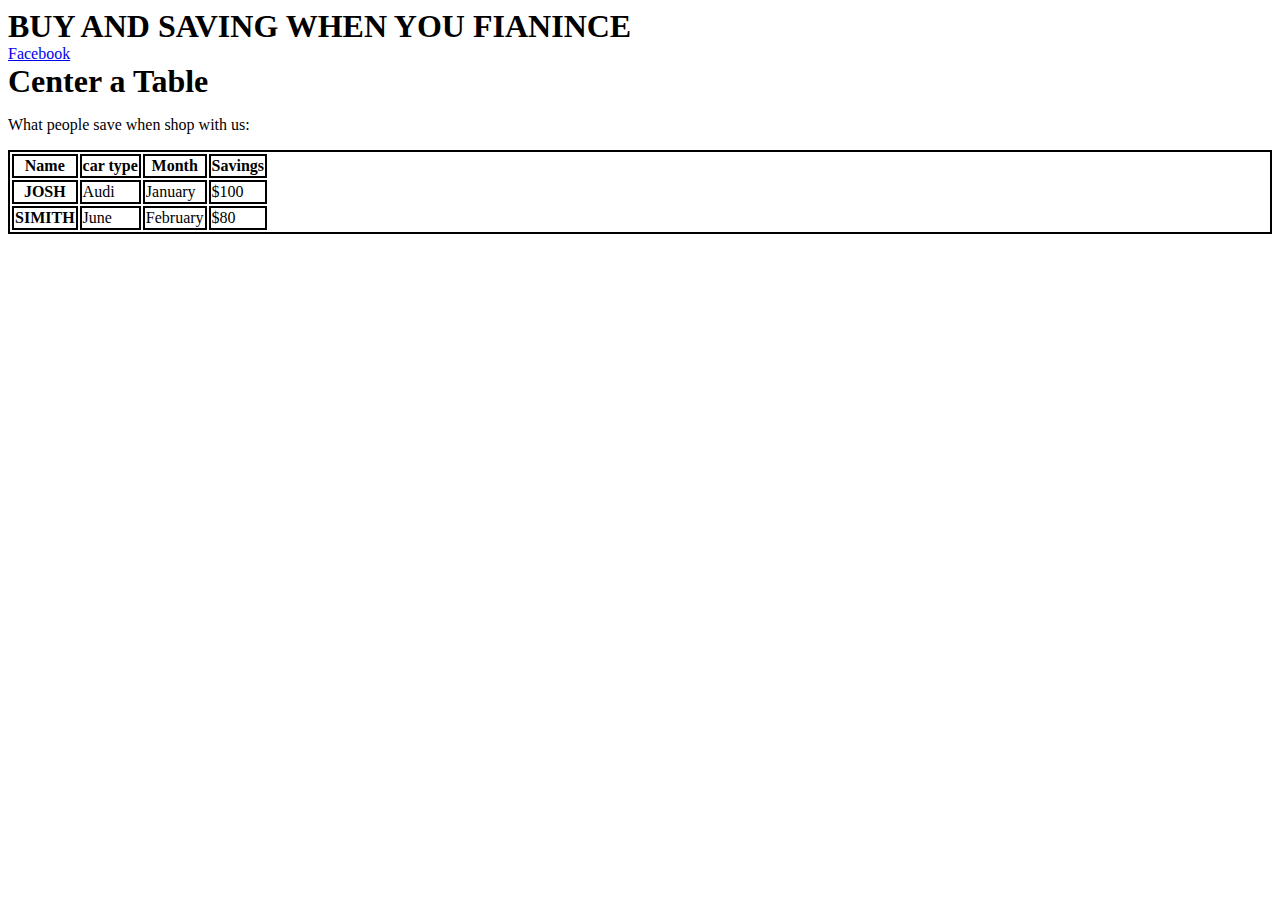
<file: html/about.html>
<!DOCTYPE html>
<html lang="en">
<head>
    <meta charset="UTF-8">
    <meta http-equiv="X-UA-Compatible" content="IE=edge">
    <meta name="viewport" content="width=device-width, initial-scale=1.0">
    <title>Document</title>
    <link rel="stylesheet" href="../css/about.css">
</head>
<body>
    <h1> BUY AND SAVING WHEN YOU FIANINCE</h1>
    <div id="socialmedia">
        <a target="_blank" href="https://www.facebook.com/facebook/">Facebook</a>
      </div>
      <h1>Center a Table</h1>
      <p>What people save when shop with us:</p>
      
      <table class="center">
        <tr>
            <TH>Name</TH>
            <th>car type</th>
          <th>Month</th>
          <th>Savings</th>
        </tr>
        <tr>
            <th>JOSH</th>
            <td>Audi</td>
          <td>January</td>
          <td>$100</td>
        </tr>
        <tr>
            <TH>SIMITH</TH>
            <td>June</td>
          <td>February</td>
          <td>$80</td>
        </tr>
      </table>
      
</body>
</html>
</file>
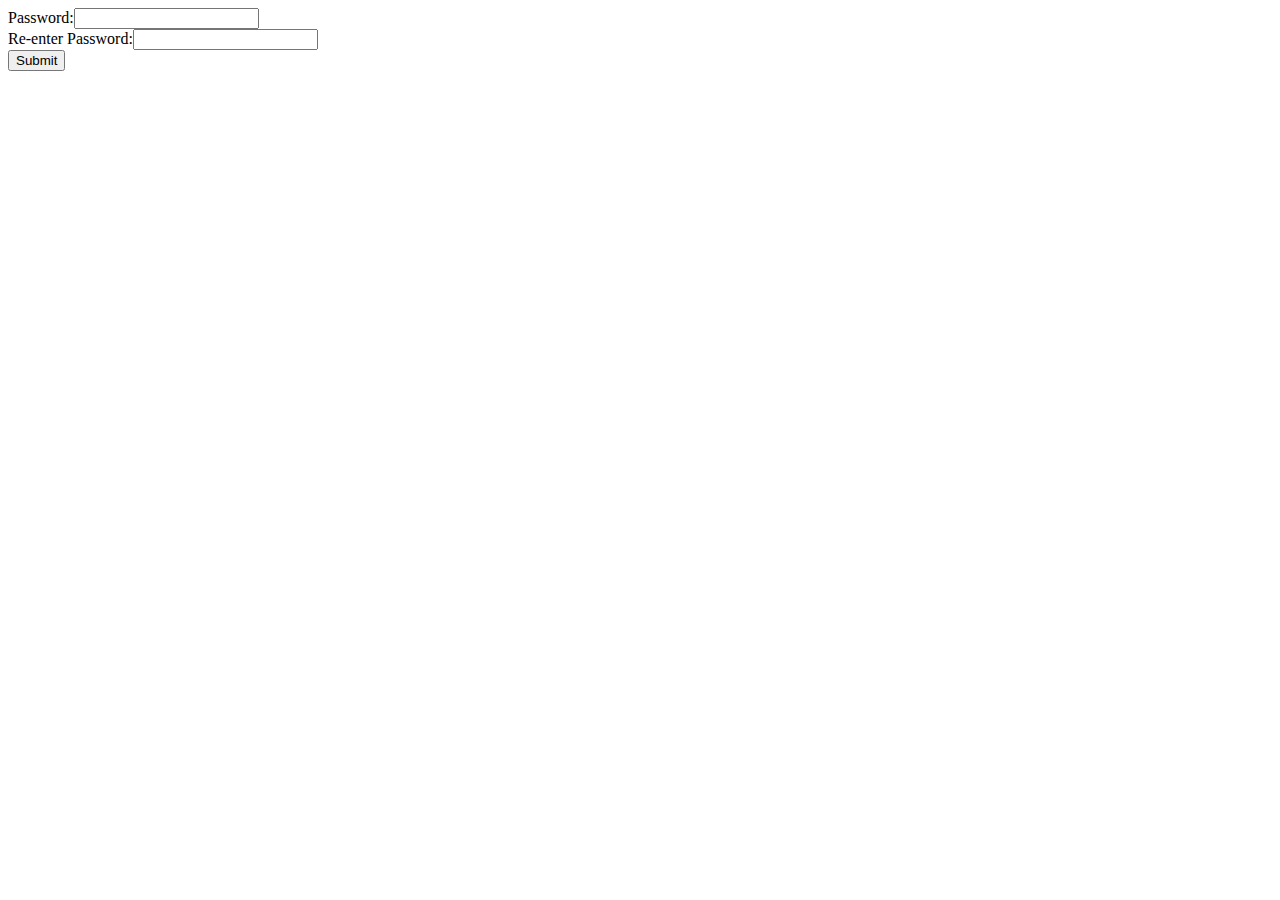
<file: html/Forgot password.html>
<!DOCTYPE html>
<html lang="en">
<head>
    <meta charset="UTF-8">
    <meta http-equiv="X-UA-Compatible" content="IE=edge">
    <meta name="viewport" content="width=device-width, initial-scale=1.0">
    <title>Forgot password?</title>
</head>
<body>
    <form name="f1" action="http://www.javatpoint.com/javascriptpages/valid.jsp" onsubmit="return matchpass()">
        Password:<input type="password" name="password" /><br/>
        Re-enter Password:<input type="password" name="password2"/><br/>
        <input type="submit">
        </form>
     
</body>
</html>
</file>
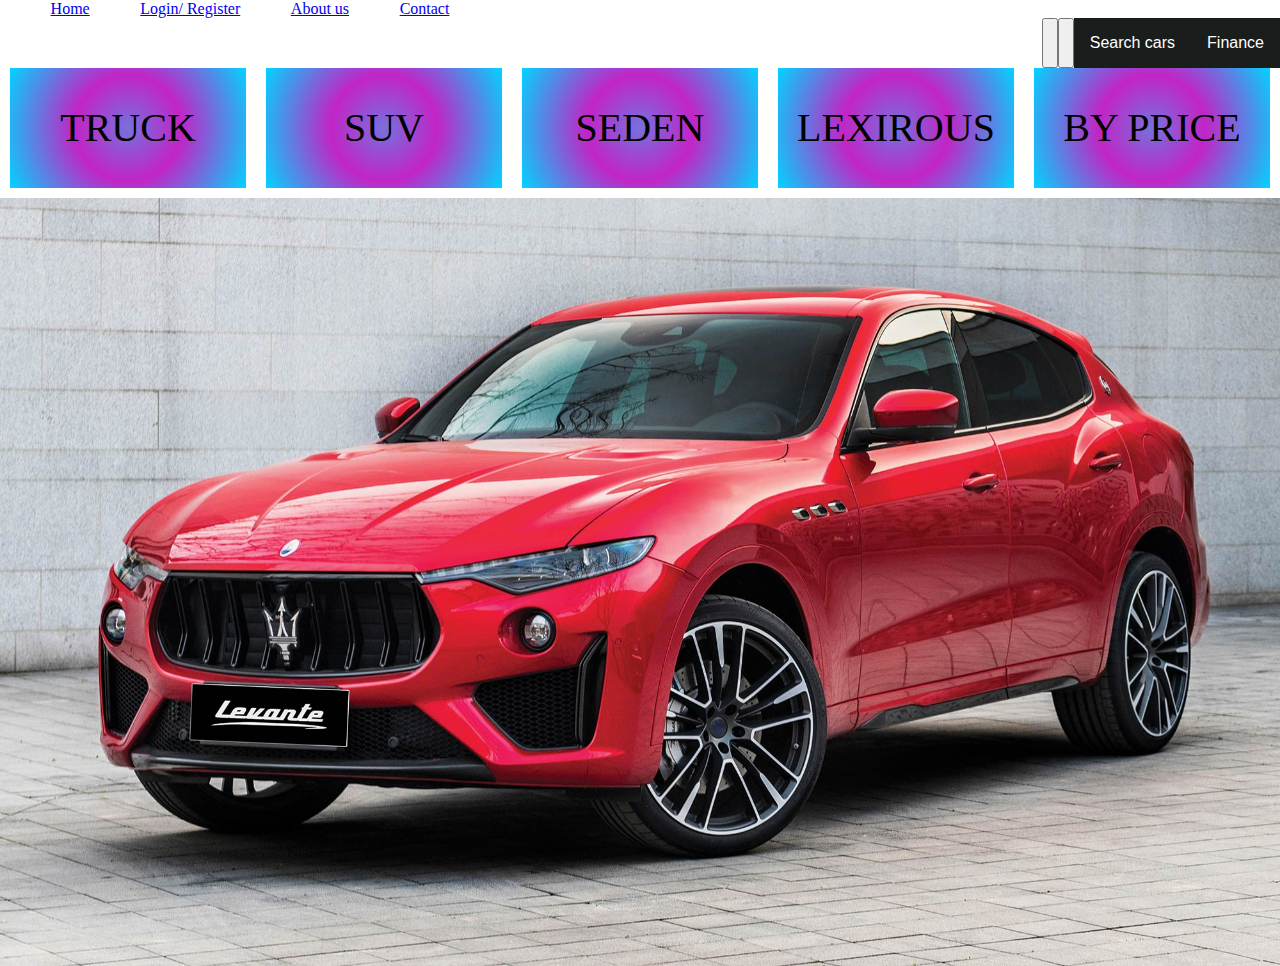
<file: html/homepage.html>
<!DOCTYPE html>
<html lang="en">
<head>
    <meta charset="UTF-8">
    <meta http-equiv="X-UA-Compatible" content="IE=edge">
    <meta name="viewport" content="width=device-width, initial-scale=1.0">
    <title>Document</title>
    <link rel="stylesheet" href="../css/homepage.css">
    <link
    rel="stylesheet"
    href="https://cdnjs.cloudflare.com/ajax/libs/font-awesome/6.1.1/css/all.min.css"
    integrity="sha512-KfkfwYDsLkIlwQp6LFnl8zNdLGxu9YAA1QvwINks4PhcElQSvqcyVLLD9aMhXd13uQjoXtEKNosOWaZqXgel0g=="
    crossorigin="anonymous"
    referrerpolicy="no-referrer">
</head>
    
  
    <!-- Navigation -->
<nav class="w3-bar">
  <a href="../html/homepage.html" class="w3-button w3-bar-item">Home</a>
  <a href="../html/login.html" class="w3-button w3-bar-item">Login/ Register</a>
  <a href="../html/about.html" class="w3-button w3-bar-item">About us</a>
  <a href="../html/about.html" class="w3-button w3-bar-item">Contact</a>
  
</nav>
<div class="lightmode">
  <button id="lightmode" class="fa-solid fa-sun"></button>
  <button id="darkmode" class="fa-solid fa-moon"></button>
  <div class="dropdown" style="float:right;">
    <button class="dropbtn">Search cars</button>
    <div class="dropdown-content" style="left:0;">
      <a href="#">SUV</a>
      <a href="#">TRUCK</a>
      <a href="#">SEDEN</a>
    </div>
  </div>
  <div class="dropdown" style="float:right;">
      <button class="dropbtn">Finance</button>
      <div class="dropdown-content">
        <a href="#">Get prequalified</a>
        <a href="#">auto loan calculation</a>
        <a href="#">why finance with us</a>
      </div>
      </div>
  </div>

  
  
    <div class="flex-container">
      <div id="TRUCK">
        TRUCK
      </div>
      <div id="SUV">
        SUV
      </div>
      <div ID="SEDEN">
        SEDEN
      </div>  
      <div ID="LEXIROUS">
        LEXIROUS
      </div>
      <div id="by price">
        BY PRICE
      </div>
      
      
    </div>
     <div class="slide">
            <section>
              <img class="mySlides" src="../images/MasseratiSUV.jpg" style="width:100% ">
              <img class="mySlides" src="../images/tesla-roadster-3.jpg" style="width:100%">
              <img class="mySlides" src="../images/truck_chev.jpeg" style="width:100%">
              <img class="mySlides" src="../images/choverlte .jpeg" style="width:100%">
            </section> 
    </div> 
            <script src="../js/homepage.js"></script>
</body>

</html>
</file>
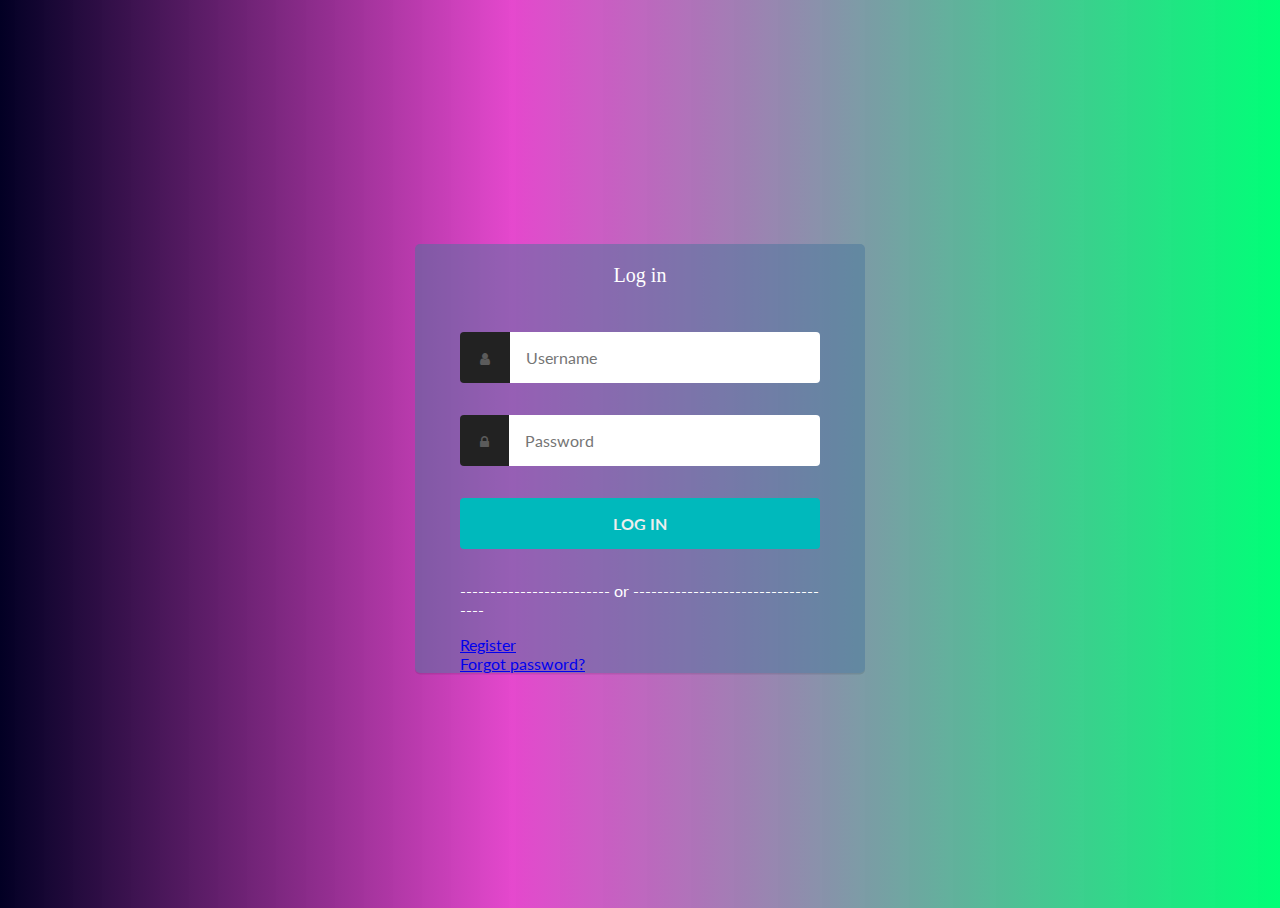
<file: html/login.html>
<!DOCTYPE html>
<html lang="en">
<head>
    <meta charset="UTF-8">
    <meta http-equiv="X-UA-Compatible" content="IE=edge">
    <meta name="viewport" content="width=device-width, initial-scale=1.0">
    <title>Welcome to login page</title>
    <link rel="stylesheet" href="../css/login.css">
  
</head>
<body>
 
   <div class="container">
      <div class="logo">Log in</div>
      <div class="login-item">
        <form  action="../html/homepage.html" d="post" class="form form-login">
         <!-- <form action="../html/homepage.html" class="login" >  -->
          <div class="form-field">
            <label class="user" for="login-username"><span class="hidden">Username</span></label>
            <input id="login-username" type="text" class="form-input" placeholder="Username" required>
          </div>
    
          <div class="form-field">
            <label class="lock" for="login-password"><span class="hidden">Password</span></label>
            <input id="login-password" type="password" class="form-input" placeholder="Password" required>
          </div>
    
          <div class="form-field">
            <input type="submit" value="Log in">
           
          </div>
        
         <p>------------------------- or -----------------------------------</p>
         <div id="b2">
         <a  href="../html/Register.html">Register</a>
         </div>
         <div id="b3">
         <a href="../html/Forgot password.html">Forgot password?</a>
         </div>
   
        </form>
      </div>
    </div>
   <script src="../js/login.js"></script>
</body>

</html>
</file>
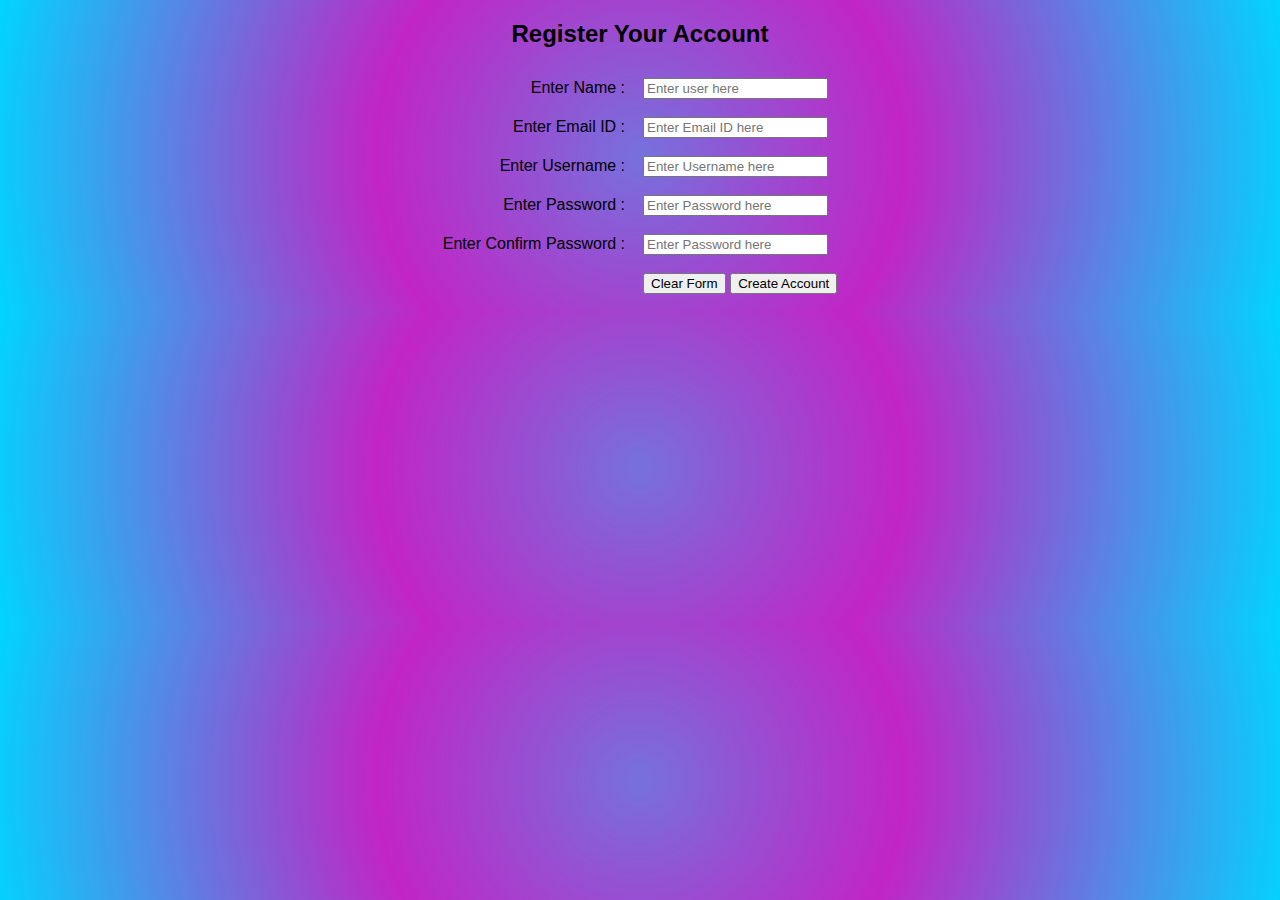
<file: html/Register.html>
<!DOCTYPE html>
<html lang="en">
<head>
    <meta charset="UTF-8">
    <meta http-equiv="X-UA-Compatible" content="IE=edge">
    <meta name="viewport" content="width=device-width, initial-scale=1.0">
    <title>Registration Page</title>
    <link rel="stylesheet" href="../css/Register.css">
</head>
<body>
    <!-- Main div code -->
    <div id="main">
    <div class="h-tag">
         <h2>Register Your Account</h2>
        
    </div>
    
    <!-- create account div -->
    <div class="login">
    <table cellspacing="2" align="center" cellpadding="8" border="0">
    <tr>
    <td align="right">Enter Name :</td>
    <td><input type="text" placeholder="Enter user here" id="t1" class="tb" /></td>
    </tr>
    <tr>
    <td align="right">Enter Email ID :</td>
    <td><input type="text" placeholder="Enter Email ID here" id="t2" class="tb" /></td>
    </tr>
    <tr>
    <td align="right">Enter Username :</td>
    <td><input type="text" placeholder="Enter Username here" id="t3" class="tb" /></td>
    </tr>
    <tr>
    <td align="right">Enter Password :</td>
    <td><input type="password" placeholder="Enter Password here" id="t4" class="tb" /></td>
    </tr>
    <tr>
    <td align="right">Enter Confirm Password :</td>
    <td><input type="password" placeholder="Enter Password here" id="t5" class="tb" /></td>
    </tr>
    <tr>
    <td></td>
    <td>
    <input type="reset" value="Clear Form" id="res" class="btn" />
    <input type="submit" value="Create Account" class="btn" onclick="registration()" /></td>
    </tr>
    </table>
    </div>
    <!-- create account box ending here.. -->
    </div>
    <!-- Main div ending here... -->
    </body>
<script src="../js/Register.js"></script>
</html>
</file>
<file: css/about.css>
/* body{
    display:flex;
    background: rgb(102, 99, 166);
    forced-color-adjust:initial;
    align-items: center;
}  */
table, th, td {
    border: 2px solid black;
    
  }
  table.center{
    display:flex;
    align-self:center;
  }
  #sicialmedia{
    display: flex;
    align-items: flex-end;

  }

  h1{
    display: inline;
    position: center;
  }
</file>
<file: css/homepage.css>
body{
    font-size:medium;
    position:relative;
    margin:0;
     
} 
.lightmode
{
    display: flex;
    justify-content:flex-end;  
    
    
}
 .w3-bar{
    /* border: 10px solid #fff; */
    width: 500px; 
    display:flex;  
    justify-content:space-evenly;
    color:green;
 }
   section{
    position: absolute;
    width:100%;
    
 }  

 .slides{
  display:flex;
  align-content:center;
  
}
 
  .dropbtn {
  background-color: #191d1b;
  color: white;
  padding: 16px;
  font-size: 16px;
  border: none;
  cursor: pointer;
 
}

.dropdown {
 
  position: relative;
  display: inline-block;
}

.dropdown-content {
  display: none;
  position: absolute;
  right: 0;
  background-color: #f9f9f9;
  min-width: 150px;
  box-shadow: 0px 8px 16px 0px rgba(160, 81, 81, 0.2);
  z-index: 1;

}

.dropdown-content a {
  color: black;
  padding: 12px 16px;
  text-decoration: none;
  display: block;
}

.dropdown-content a:hover {background-color: #f1f1f1;}
.dropdown:hover .dropdown-content {display: block;}
.dropdown:hover .dropbtn {background-color: #23b728;}
 
 .flex-container {
  display: flex;
  height: 130px;
  align-items:flex-end;
  
}  

.flex-container >div  {
  background-color: #c21414; ;;;;;;
  width: 900px;
  margin: 10px;
  text-align:center;
  line-height: 120px;
  font-size: 40px;
   background: #abdde674;  

background: radial-gradient(circle, rgb(118, 113, 221) 0%, rgba(189,20,193,0.9290091036414566) 40%, rgba(0,212,255,1) 100%);
}
h2{
  display: flex;
  align-items:flex-end;
}

.flex-container:hover{
  font-size: large;
  /* background: rgb(2,0,36); */
background: radial-gradient(circle, rgba(2,0,36,1) 0%, rgba(189,20,193,0.9290091036414566) 40%, rgb(56, 160, 181) 100%);
}
</file>
<file: css/Register.css>
body {
    background: radial-gradient(circle, rgb(118, 113, 221) 0%, rgba(189,20,193,0.9290091036414566) 40%, rgba(0,212,255,1) 100%);
    font-family: 'Poppins', sans-serif;
}
#form {
    /* width: 300px;
    margin: 20vh auto 0 auto; */
    padding: 20px;
    background-color: whitesmoke;
    border-radius: 4px;
    font-size: 12px;
}
#form h1 {
    color: #0f2027d7;
    text-align: center;
}

#form button {
    
    width: 100%;
    color: white;
    background-color: rgb(194, 41, 49);
    border: none;
    border-radius: 4px;
}
.input-control {
    display: flex;
    flex-direction: column;
}

.input-control input {
    border: 1px solid #f0f0f0;
    border-radius: 4px;
    display: block;
    font-size: 12px;
    padding: 10px;
    width: 20%;
}

.input-control input:focus {
    outline: 0;
}
.input-control.success input {
    border-color: #09c372;
}

.input-control.error input {
    border-color: #ff3860;
}

.input-control .error {
    color: #ff3860;
    font-size: 9px;
    height: 13px;
}
h2{
   text-align: center;
}
</file>
<file: css/login.css>
@import url('https://netdna.bootstrapcdn.com/font-awesome/4.4.0/css/font-awesome.css');
   @import url(https://fonts.googleapis.com/css?family=Lato:400,300,700);
   
   html {
      height: 100%;
   }
   
   body {
   /* Remember to use the other versions for IE 10 and older browsers! */
   display: flex;
   justify-content: center;
   align-items: center;
   min-height: 100%;
   font-family: 'lato', sans-serif;
   color: #fff;
   background: #222222;
   background: #16222A; /* fallback for old browsers */
   background: rgb(2,0,36);
      background: linear-gradient(90deg, rgba(2,0,36,1) 0%, hwb(309 23% 11% / 0.931) 40%, rgb(0, 255, 119) 100%);
   }
   
   .container {
      background:rgba(72, 117, 156, 0.5);
     border-radius: 5px;
     box-shadow: 0 1.5px 0 0 rgba(0,0,0,0.1);
     width:450px;
     display: flex;  
     flex-direction: column;
   }
   
   .logo{
     font-family: "museo-slab";  
     font-size:20px;
     text-align: center;
     padding: 20px 20px 0;
     margin:0;
   }
   
   .login-item {
      color: #ffff;
      padding:25px 25px 0;
      margin: 20px 20px 0;	
      border-radius: 3px;
   }
   
   input {
     border: 0;
     color: inherit;
     font: inherit;
     margin: 0;
     outline: 0;
     padding: 0;
     -webkit-transition: background-color .3s;
     transition: background-color .3s;
   }
   
   .user:before {
     content: '\f007';
     font: 14px fontawesome;
      color: #5b5b5b;
   }
   
   .lock:before {
     content: '\f023';
     font: 14px fontawesome;
      color: #5b5b5b;
   }
   
   .form input[type="password"], .form input[type="text"], .form input[type="submit"] {
     width: 100%;
   }
   
   .form-login label,
   .form-login input[type="text"],
   .form-login input[type="password"],
   .form-login input[type="submit"] {
     border-radius: 0.25rem;
     padding: 1rem;
     color: #3A3F44;  
   }
   
   .form-login label {
     background-color: #222222;
     border-bottom-right-radius: 0;
     border-top-right-radius: 0;
     padding-left: 1.25rem;
     padding-right: 1.25rem;
   }
   
   .form-login input[type="text"], .form-login input[type="password"] {
     background-color: #ffffff;
     border-bottom-left-radius: 0;
     border-top-left-radius: 0;
   }
   .form-login input[type="text"]:focus, .form-login input[type="text"]:hover, .form-login input[type="password"]:focus, .form-login input[type="password"]:hover {
     background-color: #eeeeee;
   }
   .form-login input[type="submit"] {
     background-color: #00B9BC;
     color: #eee;
     font-weight: bold;
     text-transform: uppercase;
   }
   .form-login input[type="submit"]:focus, .form-login input[type="submit"]:hover {
     background-color: #197071;
   }
   .form-field {
     display: -webkit-box;
     display: -webkit-flex;
     display: -ms-flexbox;
     display: flex;
     margin-bottom: 2rem;
   } 
   
   
   .hidden {
     border: 0;
     clip: rect(0 0 0 0);
     height: 1px;
     margin: -1px;
     overflow: hidden;
     padding: 0;
     position: absolute;
     width: 1px;
   }
   
   .text--center {
     text-align: center;
   }
</file>
